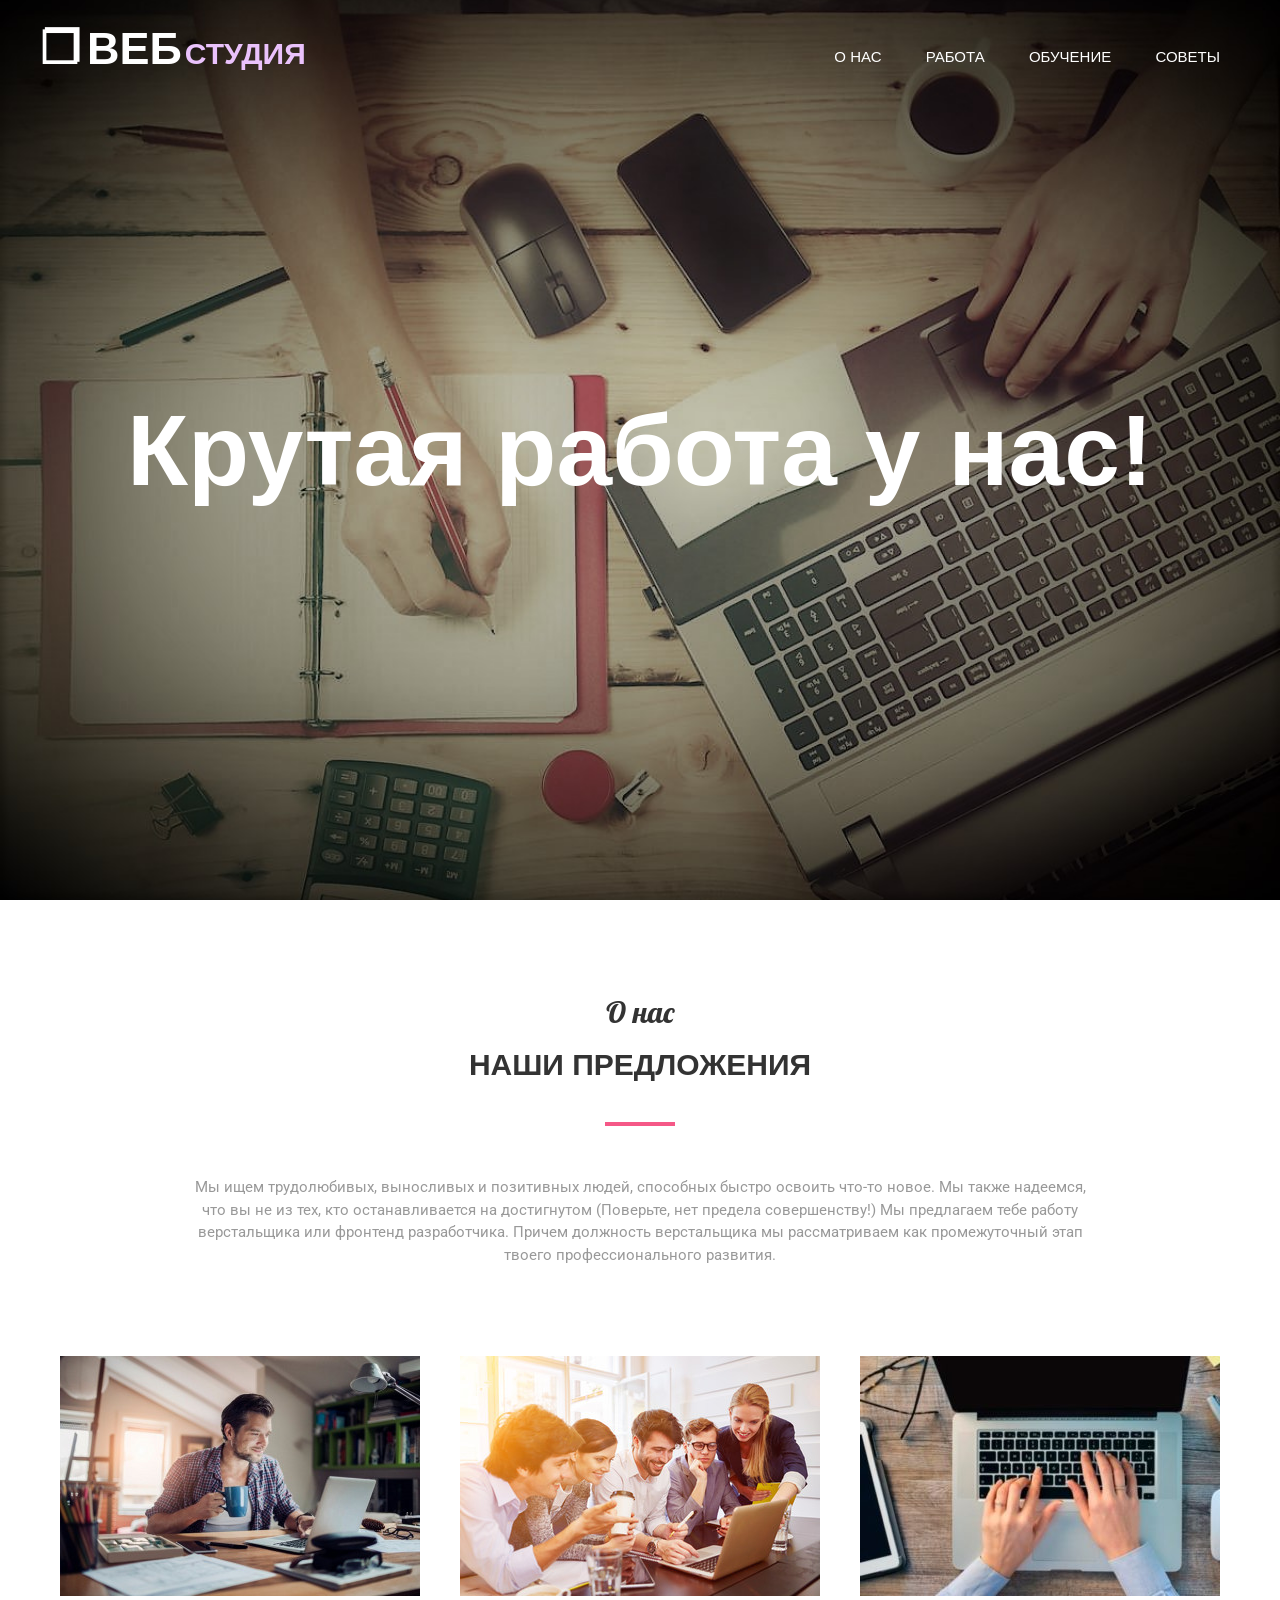
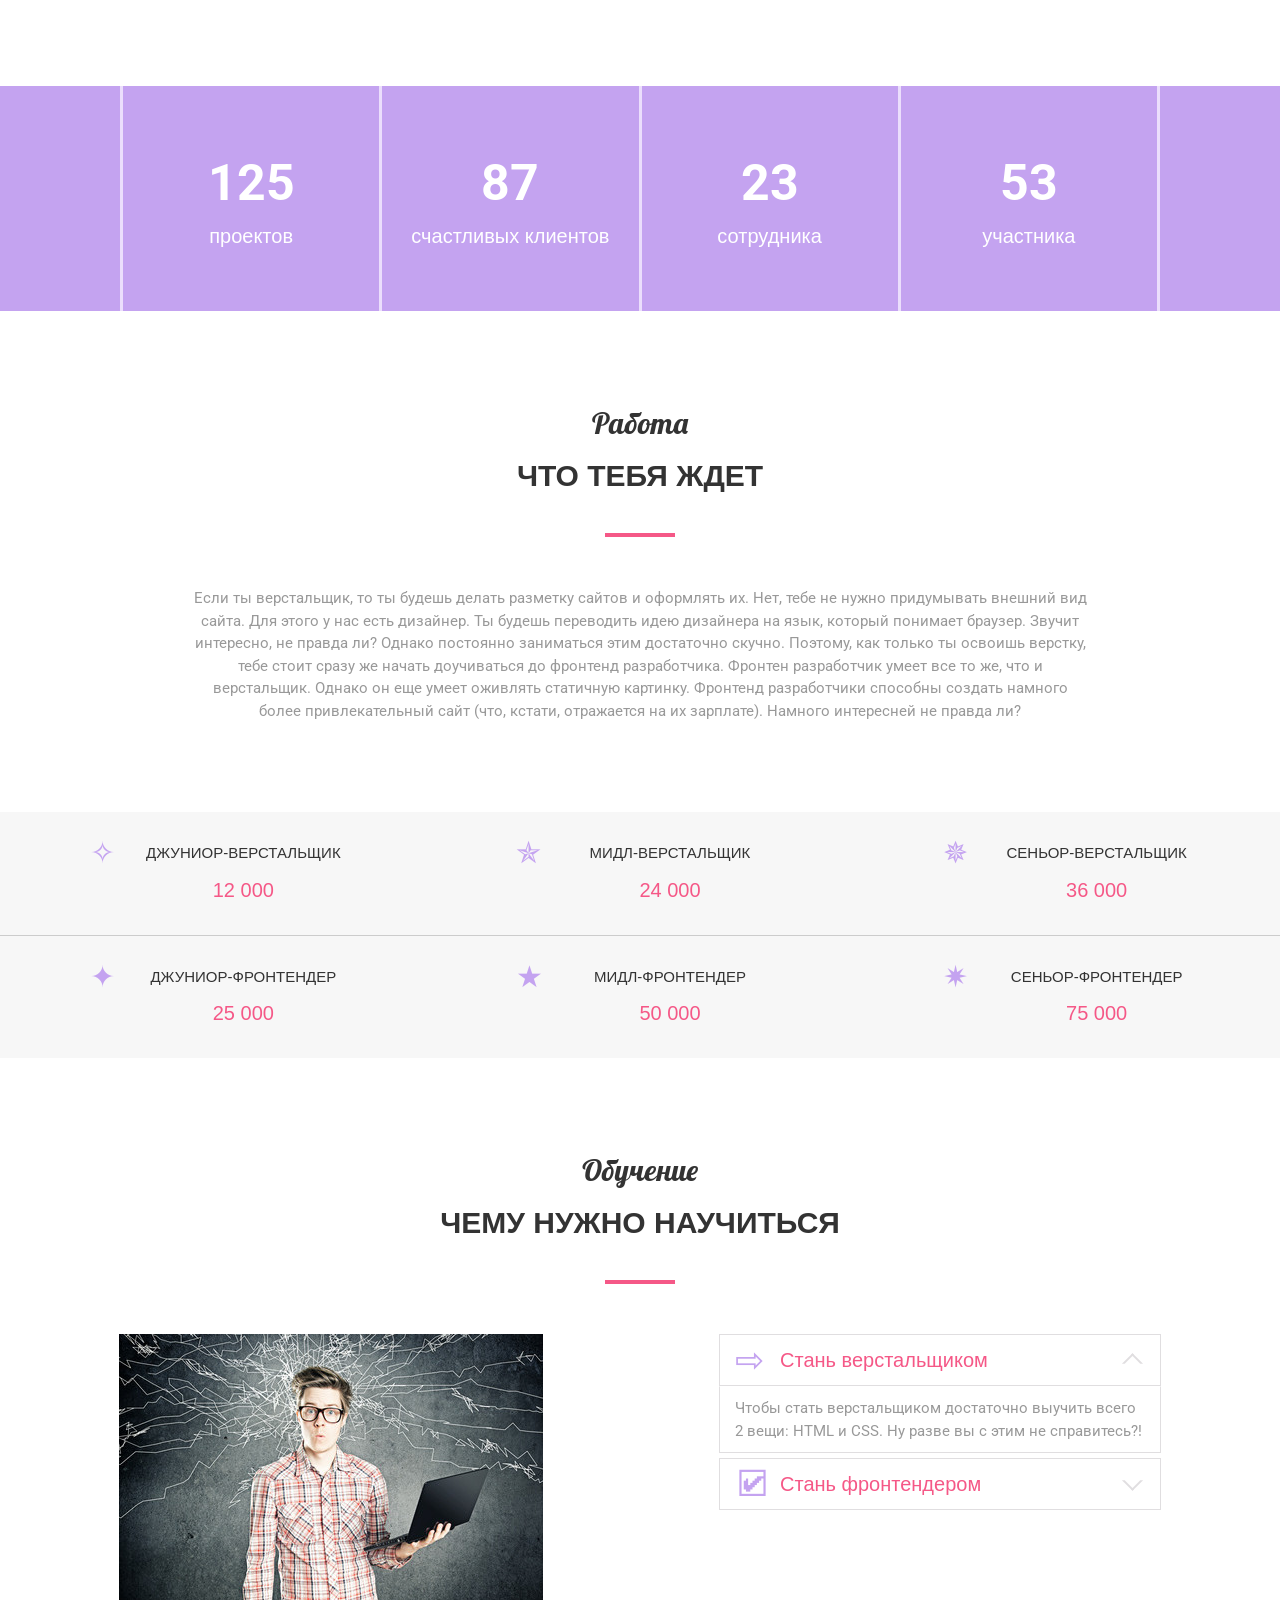
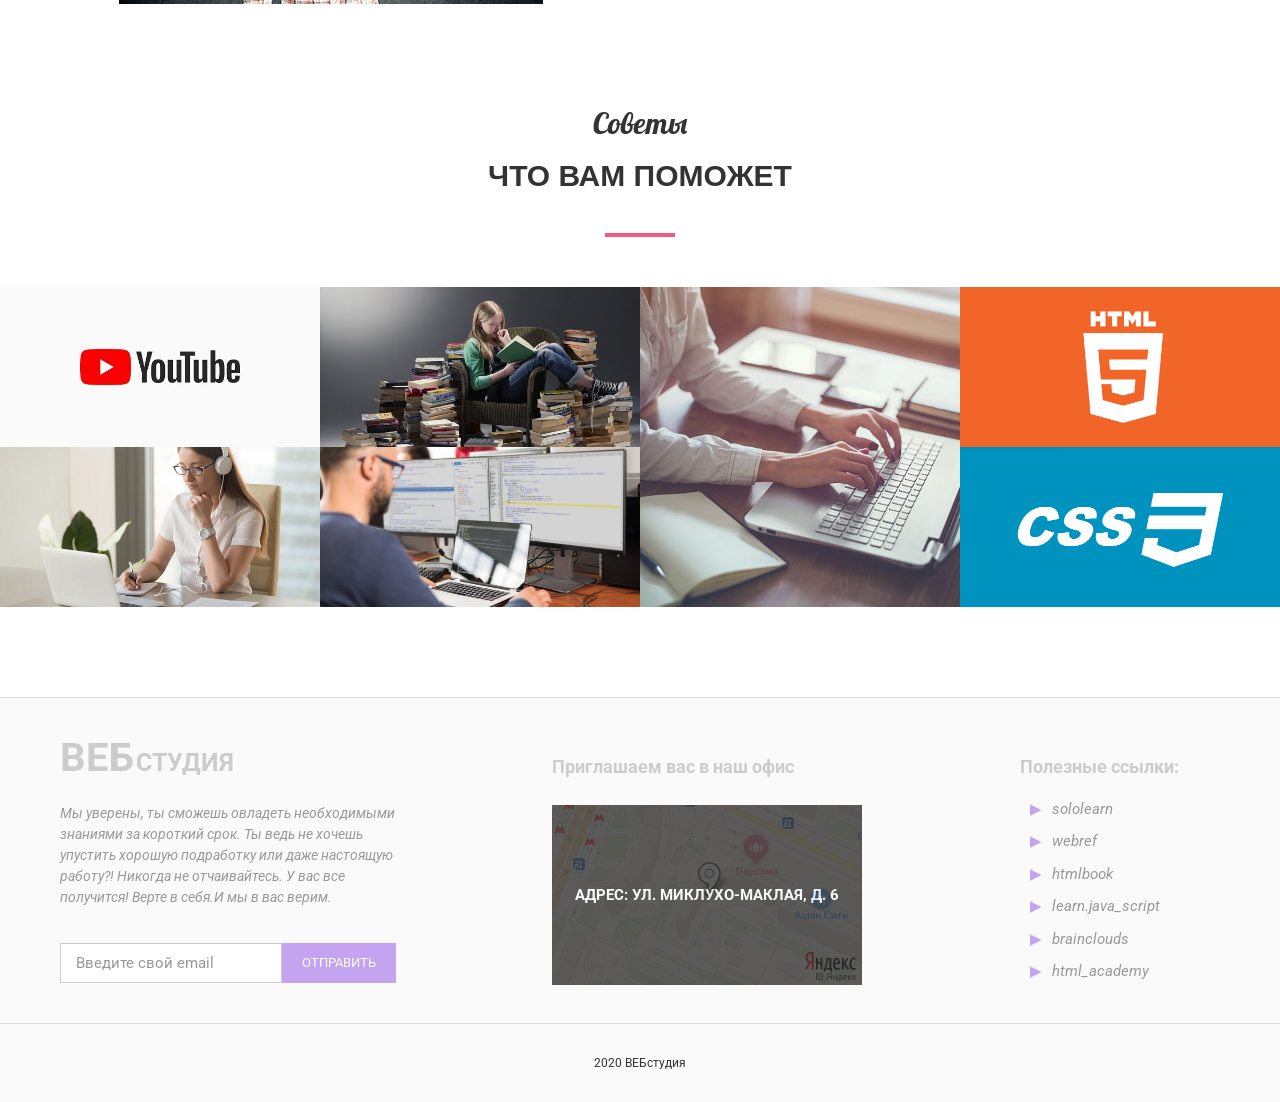
<file: index.html>
<!DOCTYPE html>
<html lang="ru" dir="ltr">
  <head>
    <meta charset="utf-8">
    <title>ВЕБстудия</title>
    <meta name="viewport" content="width=device-width, initial-scale=1">
    <meta property="og:title" content="Крутая работа у нас!">
    <meta property="og:type" content="advertisement">
    <meta property="og:image" content="images/picture5.jpg">
    <meta property="og:url" content="coolWork.github.io">
    <link rel="stylesheet" href="reset.css">
    <link rel="stylesheet" href="style.css">
    <link href="https://fonts.googleapis.com/css?family=Lobster&display=swap" rel="stylesheet">
    <link href="https://fonts.googleapis.com/css?family=Lobster|Roboto&display=swap" rel="stylesheet">
  </head>
  <body>
    <header class="header">
      <div class="container">
        <div class="header__inner">
          <div class="logo">веб</div>
          <nav class="nav">
            <a class="nav__href" href="#about">О нас</a>
            <a class="nav__href" href="#work">Работа</a>
            <a class="nav__href" href="#study">Обучение</a>
            <a class="nav__href" href="#advice">Советы</a>
          </nav>
        </div>
        <div class="title">
          <div class="container__title">
            <h1 class="title__name">Крутая работа у нас!</h1>
          </div>
        </div>
      </div>
    </header>

    <section class="section" id="about">
      <div class="container">
        <div class="section__header">
          <h3 class="section__suptitle">О нас </h3>
          <h2 class="section__title">Наши предложения</h2>
        </div>
        <div class="section__text">
          <p class="text">Мы ищем трудолюбивых,
            выносливых и позитивных людей,
            способных быстро освоить что-то новое.
            Мы также надеемся, что вы не из тех,
            кто останавливается на достигнутом
            (Поверьте, нет предела совершенству!)
            Мы предлагаем тебе работу верстальщика
            или фронтенд разработчика.
            Причем должность верстальщика мы рассматриваем
            как промежуточный этап твоего профессионального
            развития.</p>
        </div>

        <div class="about">
          <div class="about__inner">
            <div class="about__item">
              <div class="about__img">
                <img src="images/img1.jpg" alt="">
                <p class="about__text">Работай удаленно</p>
              </div>
            </div>
          </div>

          <div class="about__inner">
            <div class="about__item">
              <div class="about__img">
                <img src="images/img2.jpg" alt="">
                <p class="about__text">Работай в команде</p>
              </div>
            </div>
          </div>

          <div class="about__inner">
            <div class="about__item">
              <div class="about__img">
                <img src="images/img3.jpg" alt="">
                <p class="about__text">Освой новое</p>
              </div>
            </div>
          </div>
        </div>
      </div>
    </section>

    <div class="statistics">
      <div class="stat">

        <div class="stat__item stat__item--first">
          <div class="stat__num">125</div>
          <div class="stat__text">проектов</div>
        </div>

        <div class="stat__item stat__item--first">
          <div class="stat__num">87</div>
          <div class="stat__text">счастливых клиентов</div>
        </div>

        <div class="stat__item">
          <div class="stat__num">23</div>
          <div class="stat__text">сотрудника</div>
        </div>

        <div class="stat__item">
          <div class="stat__num">53</div>
          <div class="stat__text">участника</div>
        </div>

      </div>
    </div>

    <section class="section" id="work">
      <div class="container">
        <div class="section__header">
          <h3 class="section__suptitle">Работа</h3>
          <h2 class="section__title">Что тебя ждет</h2>
        </div>
        <div class="section__text">
          <p class="text">
            Если ты верстальщик, то ты будешь делать разметку сайтов и оформлять их.
            Нет, тебе не нужно придумывать внешний вид сайта. Для этого у нас есть дизайнер.
            Ты будешь переводить идею дизайнера на язык, который понимает браузер.
            Звучит интересно, не правда ли?
            Однако постоянно заниматься этим достаточно скучно.
            Поэтому, как только ты освоишь верстку, тебе стоит сразу же начать
            доучиваться до фронтенд разработчика.
            Фронтен разработчик умеет все то же, что и верстальщик.
            Однако он еще умеет оживлять статичную картинку.
            Фронтенд разработчики способны создать намного более привлекательный сайт
            (что, кстати, отражается на их зарплате).
            Намного интересней не правда ли?
          </p>
        </div>
      </div>
    </section>

    <div class="work">
      <div class="work__item work__item--first">
        <div class="work__icon">&#10023;</div>

        <div class="work__title">Джуниор-верстальщик</div>
        <div class="work__text">12 000</div>
      </div>

      <div class="work__item work__item--first">
        <div class="work__icon">&#10031;</div>

        <div class="work__title">Мидл-верстальщик</div>
        <div class="work__text">24 000</div>
      </div>

      <div class="work__item work__item--first">
        <div class="work__icon">&#10037;</div>

        <div class="work__title">Сеньор-верстальщик</div>
        <div class="work__text">36 000</div>
      </div>

      <div class="work__item work__item--second">
        <div class="work__icon">&#10022;</div>

        <div class="work__title">Джуниор-фронтендер</div>
        <div class="work__text">25 000</div>
      </div>

      <div class="work__item">
        <div class="work__icon">&#9733;</div>

        <div class="work__title">Мидл-фронтендер</div>
        <div class="work__text">50 000</div>
      </div>

      <div class="work__item">
        <div class="work__icon">&#10039;</div>

        <div class="work__title">Сеньор-фронтендер</div>
        <div class="work__text">75 000</div>
      </div>
    </div>

    <section class="section" id="study">
      <div class="container">
        <div class="section__header">
          <h3 class="section__suptitle">Обучение</h3>
          <h2 class="section__title">Чему нужно научиться</h2>
        </div>

        <div class="section__accordion">
          <div class="accordion__item accordion__item--img">
            <img src="images/img4.jpg" alt="">
          </div>

          <div class="accordion__item accordion__item--text">
            <div class="accordion__header accordion__header--open">
              <div class="accordion__icon">&#8680;</div>
              <h3 class="accordion__title">Стань верстальщиком</h3>
            </div>
            <div class="accordion__text">
              Чтобы стать верстальщиком
              достаточно выучить всего 2 вещи: HTML и CSS.
              Ну разве вы с этим не справитесь?!
            </div>

            <div class="accordion__header accordion__header--close">
              <div class="accordion__icon">&#128505;</div>
              <h3 class="accordion__title">Стань фронтендером</h3>
            </div>
          </div>
        </div>
      </div>
    </section>

    <section class="section" id="advice">
      <div class="section__header">
        <h3 class="section__suptitle">Советы</h3>
        <h2 class="section__title">Что вам поможет</h2>
      </div>

      <div class="advices">
        <div class="advices__col">
          <div class="advice__item">
            <img class="advice__img" src="images/pic1.jpg" alt="">
            <div class="advice__text">Смотрите ролики на youtube</div>
          </div>
          <div class="advice__item">
            <img class="advice__img" src="images/pic2.jpg" alt="">
            <div class="advice__text">Пользуйтесь бесплатными курсами</div>
          </div>
        </div>

        <div class="advices__col">
          <div class="advice__item">
            <img class="advice__img" src="images/pic3.jpg" alt="">
            <div class="advice__text">Углубляйте теоретические знания</div>
          </div>
          <div class="advice__item">
            <img class="advice__img" src="images/pic4.jpg" alt="">
            <div class="advice__text">Больше практикуйтесь</div>
          </div>
        </div>

        <div class="advices__col">
          <div class="advice__item">
            <img class="advice__img" src="images/pic7.jpg" alt="">
            <div class="advice__text">Занимайтесь каждый день</div>
          </div>
        </div>

        <div class="advices__col">
          <div class="advice__item">
            <img class="advice__img" src="images/pic5.jpg" alt="">
            <div class="advice__text">Изучите HTML</div>
          </div>
          <div class="advice__item">
            <img class="advice__img" src="images/pic6.jpg" alt="">
            <div class="advice__text">Изучите CSS</div>
          </div>
        </div>
      </div>
    </section>

    <footer class=footer>
      <div class="container">
        <div class="footer__inner">
          <div class="footer__col">
            <div class="footer__header">Веб</div>
            <div class="footer__text">
              Мы уверены, ты сможешь овладеть необходимыми знаниями за короткий срок.
              Ты ведь не хочешь упустить хорошую подработку или даже настоящую работу?!
              Никогда не отчаивайтесь. У вас все получится!
              Верте в себя.И мы в вас верим.
            </div>
            <form class="footer__form" action="index.html" method="post">
              <input class="footer__email" type="email" name="name" placeholder="Введите свой email">
              <button class="footer__btn" type="submit" name="button">Отправить</button>
            </form>
          </div>

          <div class="footer__col">
            <div class="footer__title">Приглашаем вас в наш офис</div>
            <div class="footer__map">
              <div class="footer__name">
                адрес: ул. Миклухо-Маклая, д. 6</div>
              <img src="images/map1.png" alt="">
            </div>
          </div>

          <div class="footer__col">
            <div class="footer__title">Полезные ссылки:</div>
            <a class="footer__href" href="#">sololearn</a>
            <a class="footer__href" href="#">webref</a>
            <a class="footer__href" href="#">htmlbook</a>
            <a class="footer__href" href="#">learn.java_script</a>
            <a class="footer__href" href="#">brainclouds</a>
            <a class="footer__href" href="#">html_academy</a>
          </div>
        </div>
      </div>
      <div class="footer__end">
        2020 ВЕБстудия
      </div>
    </footer>

  </body>
</html>
</file>
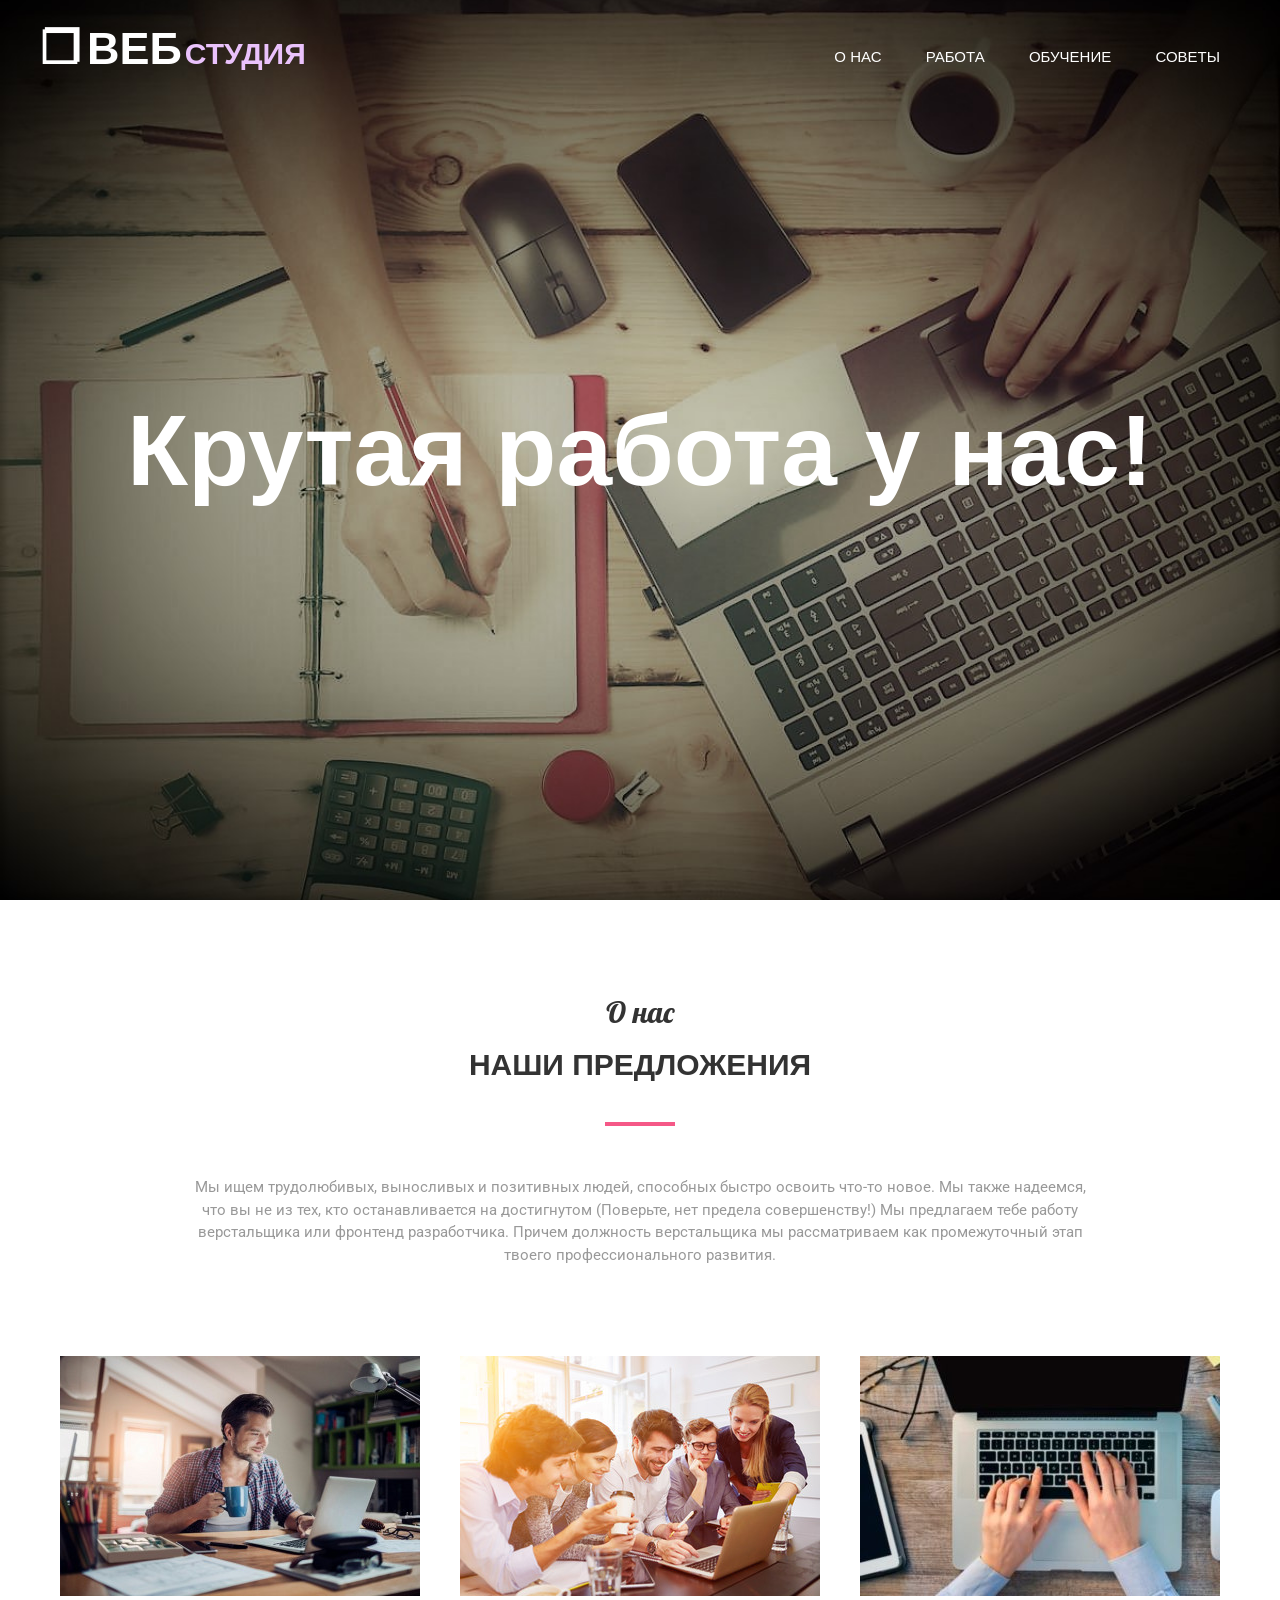
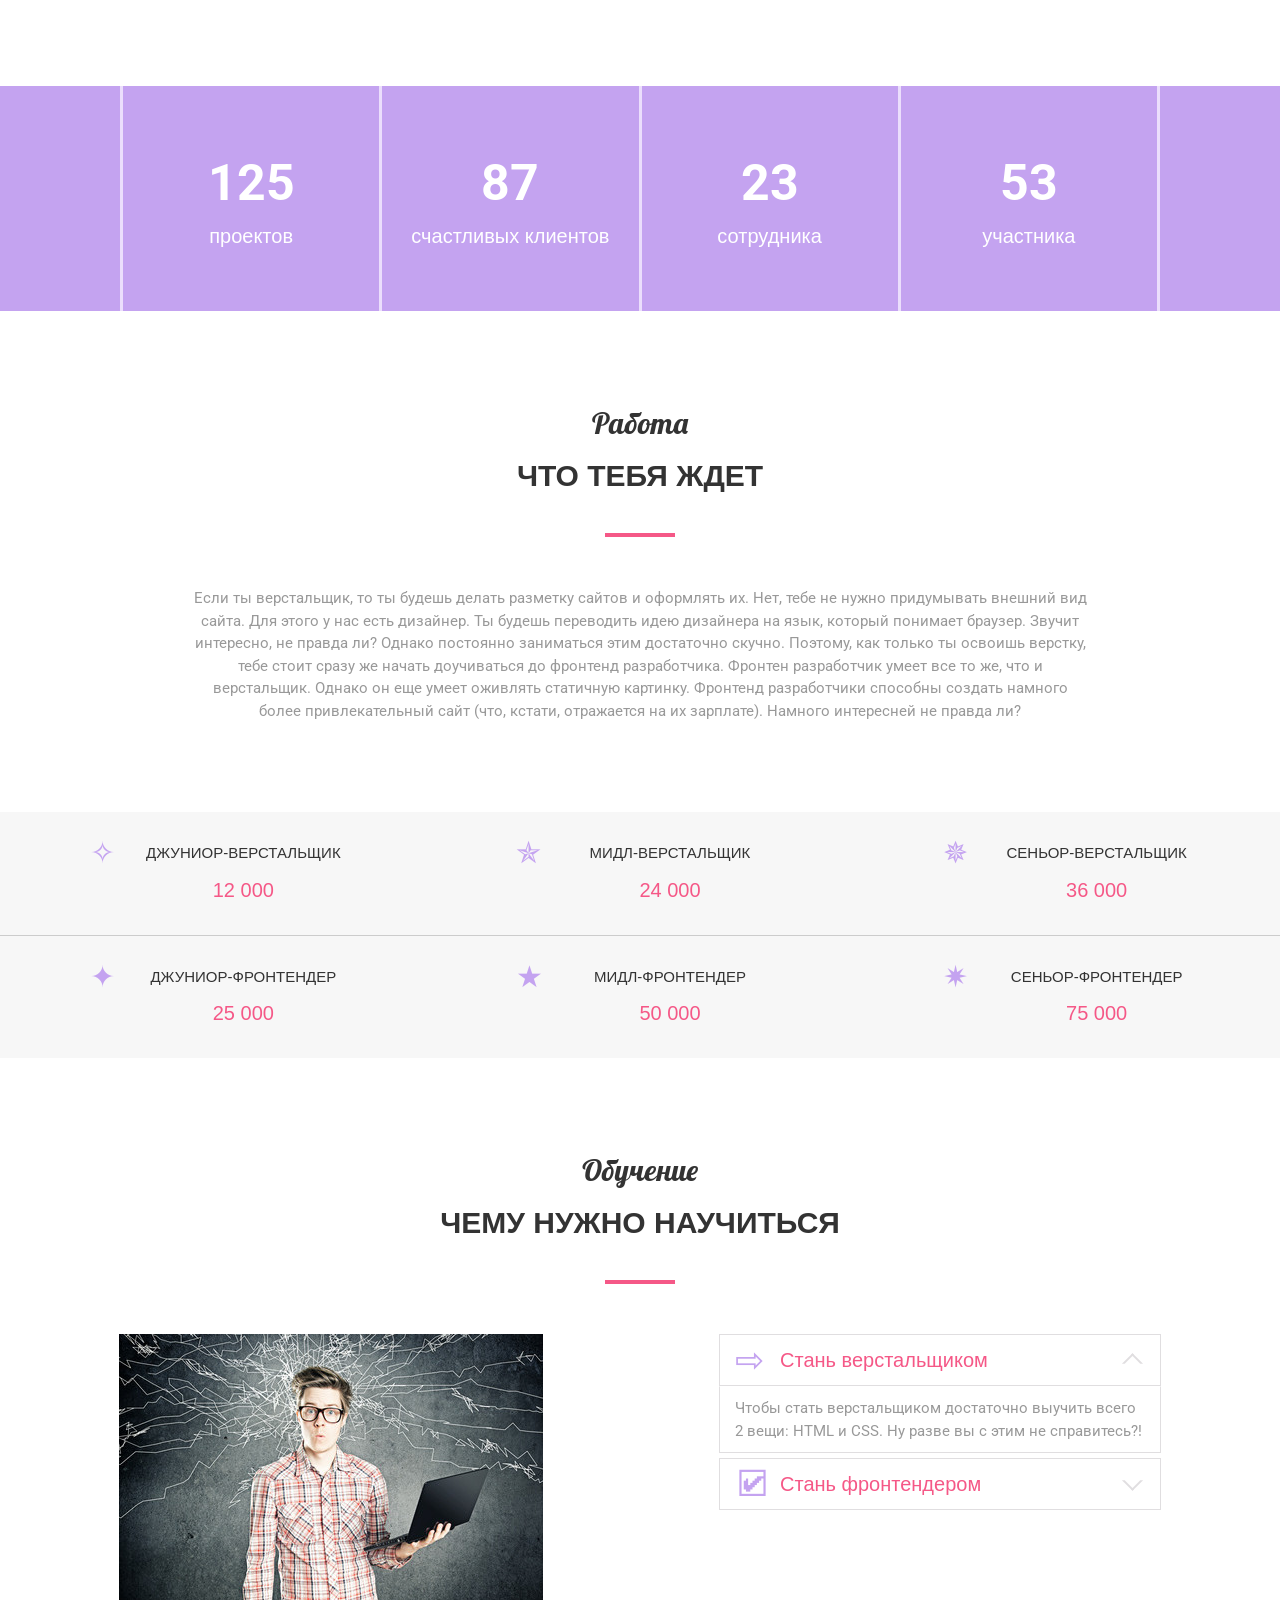
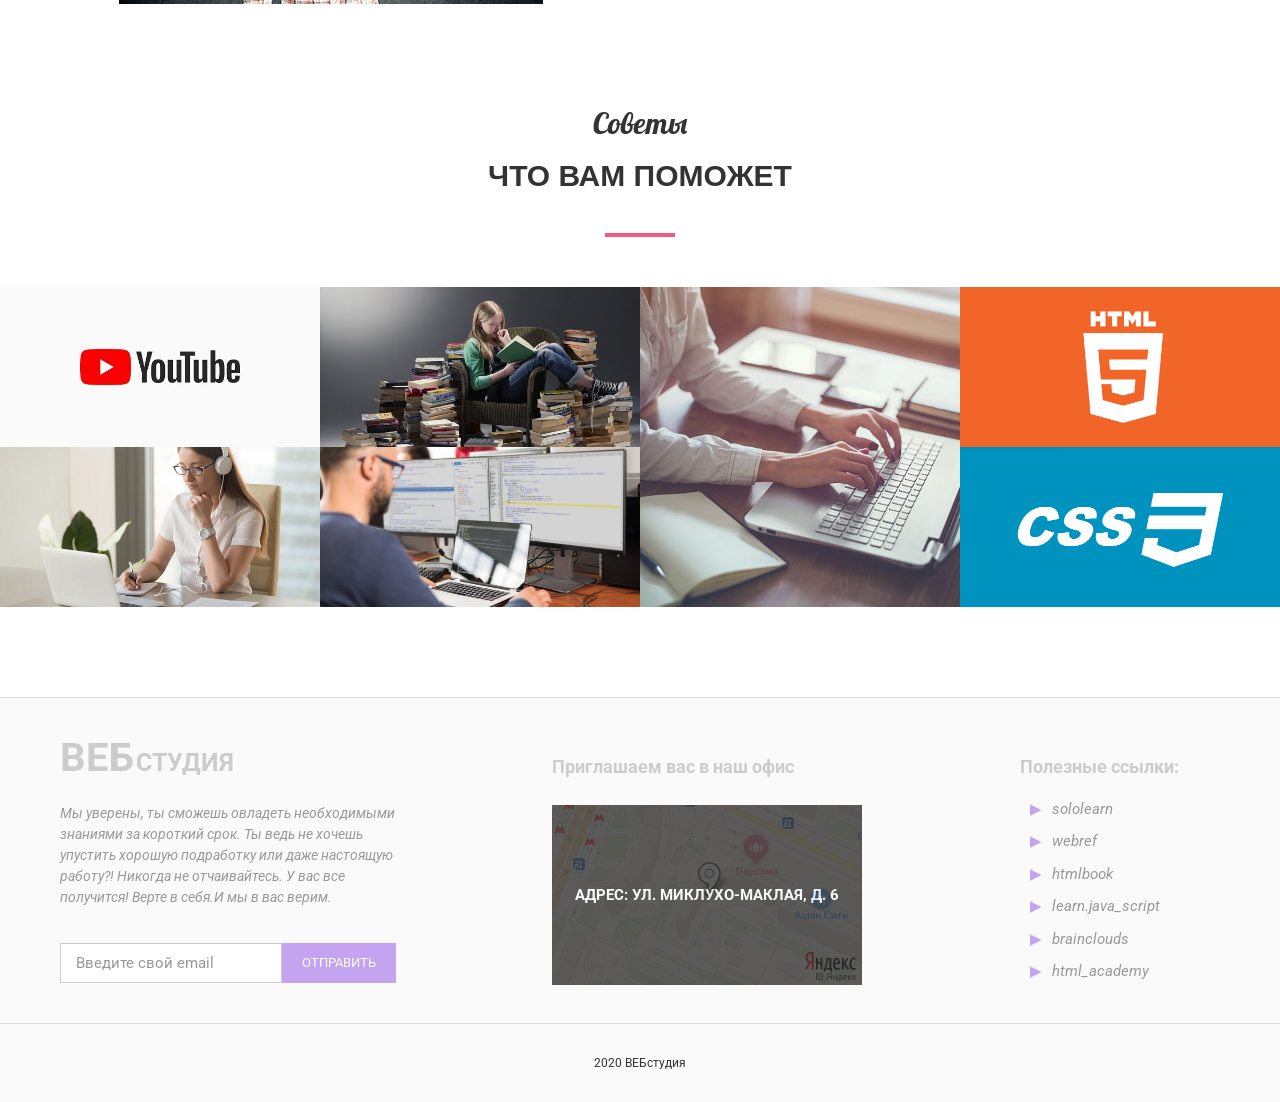
<file: проба.html>
<!DOCTYPE html>
<html lang="ru" dir="ltr">
  <head>
    <meta charset="utf-8">
    <title>ВЕБстудия</title>
    <meta name="viewport" content="width=device-width, initial-scale=1">
    <meta property="og:title" content="Крутая работа у нас!">
    <meta property="og:type" content="advertisement">
    <meta property="og:image" content="images/picture5.jpg">
    <meta property="og:url" content="coolWork.github.io">
    <link rel="stylesheet" href="reset.css">
    <link rel="stylesheet" href="css2.css">
    <link href="https://fonts.googleapis.com/css?family=Lobster&display=swap" rel="stylesheet">
    <link href="https://fonts.googleapis.com/css?family=Lobster|Roboto&display=swap" rel="stylesheet">
  </head>
  <body>
    <header class="header">
      <div class="container">
        <div class="header__inner">
          <div class="logo">веб</div>
          <nav class="nav">
            <a class="nav__href" href="#about">О нас</a>
            <a class="nav__href" href="#work">Работа</a>
            <a class="nav__href" href="#study">Обучение</a>
            <a class="nav__href" href="#advice">Советы</a>
          </nav>
        </div>
        <div class="title">
          <div class="container__title">
            <h1 class="title__name">Крутая работа у нас!</h1>
          </div>
        </div>
      </div>
    </header>

    <section class="section" id="about">
      <div class="container">
        <div class="section__header">
          <h3 class="section__suptitle">О нас </h3>
          <h2 class="section__title">Наши предложения</h2>
        </div>
        <div class="section__text">
          <p class="text">Мы ищем трудолюбивых,
            выносливых и позитивных людей,
            способных быстро освоить что-то новое.
            Мы также надеемся, что вы не из тех,
            кто останавливается на достигнутом
            (Поверьте, нет предела совершенству!)
            Мы предлагаем тебе работу верстальщика
            или фронтенд разработчика.
            Причем должность верстальщика мы рассматриваем
            как промежуточный этап твоего профессионального
            развития.</p>
        </div>

        <div class="about">
          <div class="about__inner">
            <div class="about__item">
              <div class="about__img">
                <img src="images/img1.jpg" alt="">
                <p class="about__text">Работай удаленно</p>
              </div>
            </div>
          </div>

          <div class="about__inner">
            <div class="about__item">
              <div class="about__img">
                <img src="images/img2.jpg" alt="">
                <p class="about__text">Работай в команде</p>
              </div>
            </div>
          </div>

          <div class="about__inner">
            <div class="about__item">
              <div class="about__img">
                <img src="images/img3.jpg" alt="">
                <p class="about__text">Освой новое</p>
              </div>
            </div>
          </div>
        </div>
      </div>
    </section>

    <div class="statistics">
      <div class="stat">

        <div class="stat__item stat__item--first">
          <div class="stat__num">125</div>
          <div class="stat__text">проектов</div>
        </div>

        <div class="stat__item stat__item--first">
          <div class="stat__num">87</div>
          <div class="stat__text">счастливых клиентов</div>
        </div>

        <div class="stat__item">
          <div class="stat__num">23</div>
          <div class="stat__text">сотрудника</div>
        </div>

        <div class="stat__item">
          <div class="stat__num">53</div>
          <div class="stat__text">участника</div>
        </div>

      </div>
    </div>

    <section class="section" id="work">
      <div class="container">
        <div class="section__header">
          <h3 class="section__suptitle">Работа</h3>
          <h2 class="section__title">Что тебя ждет</h2>
        </div>
        <div class="section__text">
          <p class="text">
            Если ты верстальщик, то ты будешь делать разметку сайтов и оформлять их.
            Нет, тебе не нужно придумывать внешний вид сайта. Для этого у нас есть дизайнер.
            Ты будешь переводить идею дизайнера на язык, который понимает браузер.
            Звучит интересно, не правда ли?
            Однако постоянно заниматься этим достаточно скучно.
            Поэтому, как только ты освоишь верстку, тебе стоит сразу же начать
            доучиваться до фронтенд разработчика.
            Фронтен разработчик умеет все то же, что и верстальщик.
            Однако он еще умеет оживлять статичную картинку.
            Фронтенд разработчики способны создать намного более привлекательный сайт
            (что, кстати, отражается на их зарплате).
            Намного интересней не правда ли?
          </p>
        </div>
      </div>
    </section>

    <div class="work">
      <div class="work__item work__item--first">
        <div class="work__icon">&#10023;</div>

        <div class="work__title">Джуниор-верстальщик</div>
        <div class="work__text">12 000</div>
      </div>

      <div class="work__item work__item--first">
        <div class="work__icon">&#10031;</div>

        <div class="work__title">Мидл-верстальщик</div>
        <div class="work__text">24 000</div>
      </div>

      <div class="work__item work__item--first">
        <div class="work__icon">&#10037;</div>

        <div class="work__title">Сеньор-верстальщик</div>
        <div class="work__text">36 000</div>
      </div>

      <div class="work__item work__item--second">
        <div class="work__icon">&#10022;</div>

        <div class="work__title">Джуниор-фронтендер</div>
        <div class="work__text">25 000</div>
      </div>

      <div class="work__item">
        <div class="work__icon">&#9733;</div>

        <div class="work__title">Мидл-фронтендер</div>
        <div class="work__text">50 000</div>
      </div>

      <div class="work__item">
        <div class="work__icon">&#10039;</div>

        <div class="work__title">Сеньор-фронтендер</div>
        <div class="work__text">75 000</div>
      </div>
    </div>

    <section class="section" id="study">
      <div class="container">
        <div class="section__header">
          <h3 class="section__suptitle">Обучение</h3>
          <h2 class="section__title">Чему нужно научиться</h2>
        </div>

        <div class="section__accordion">
          <div class="accordion__item accordion__item--img">
            <img src="images/img4.jpg" alt="">
          </div>

          <div class="accordion__item accordion__item--text">
            <div class="accordion__header accordion__header--open">
              <div class="accordion__icon">&#8680;</div>
              <h3 class="accordion__title">Стань верстальщиком</h3>
            </div>
            <div class="accordion__text">
              Чтобы стать верстальщиком
              достаточно выучить всего 2 вещи: HTML и CSS.
              Ну разве вы с этим не справитесь?!
            </div>

            <div class="accordion__header accordion__header--close">
              <div class="accordion__icon">&#128505;</div>
              <h3 class="accordion__title">Стань фронтендером</h3>
            </div>
          </div>
        </div>
      </div>
    </section>

    <section class="section" id="advice">
      <div class="section__header">
        <h3 class="section__suptitle">Советы</h3>
        <h2 class="section__title">Что вам поможет</h2>
      </div>

      <div class="advices">
        <div class="advices__col">
          <div class="advice__item">
            <img class="advice__img" src="images/pic1.jpg" alt="">
            <div class="advice__text">Смотрите ролики на youtube</div>
          </div>
          <div class="advice__item">
            <img class="advice__img" src="images/pic2.jpg" alt="">
            <div class="advice__text">Пользуйтесь бесплатными курсами</div>
          </div>
        </div>

        <div class="advices__col">
          <div class="advice__item">
            <img class="advice__img" src="images/pic3.jpg" alt="">
            <div class="advice__text">Углубляйте теоретические знания</div>
          </div>
          <div class="advice__item">
            <img class="advice__img" src="images/pic4.jpg" alt="">
            <div class="advice__text">Больше практикуйтесь</div>
          </div>
        </div>

        <div class="advices__col">
          <div class="advice__item">
            <img class="advice__img" src="images/pic7.jpg" alt="">
            <div class="advice__text">Занимайтесь каждый день</div>
          </div>
        </div>

        <div class="advices__col">
          <div class="advice__item">
            <img class="advice__img" src="images/pic5.jpg" alt="">
            <div class="advice__text">Изучите HTML</div>
          </div>
          <div class="advice__item">
            <img class="advice__img" src="images/pic6.jpg" alt="">
            <div class="advice__text">Изучите CSS</div>
          </div>
        </div>
      </div>
    </section>

    <footer class=footer>
      <div class="container">
        <div class="footer__inner">
          <div class="footer__col">
            <div class="footer__header">Веб</div>
            <div class="footer__text">
              Мы уверены, ты сможешь овладеть необходимыми знаниями за короткий срок.
              Ты ведь не хочешь упустить хорошую подработку или даже настоящую работу?!
              Никогда не отчаивайтесь. У вас все получится!
              Верте в себя.И мы в вас верим.
            </div>
            <form class="footer__form" action="index.html" method="post">
              <input class="footer__email" type="email" name="name" placeholder="Введите свой email">
              <button class="footer__btn" type="submit" name="button">Отправить</button>
            </form>
          </div>

          <div class="footer__col">
            <div class="footer__title">Приглашаем вас в наш офис</div>
            <div class="footer__map">
              <div class="footer__name">
                адрес: ул. Миклухо-Маклая, д. 6</div>
              <img src="images/map1.png" alt="">
            </div>
          </div>

          <div class="footer__col">
            <div class="footer__title">Полезные ссылки:</div>
            <a class="footer__href" href="#">sololearn</a>
            <a class="footer__href" href="#">webref</a>
            <a class="footer__href" href="#">htmlbook</a>
            <a class="footer__href" href="#">learn.java_script</a>
            <a class="footer__href" href="#">brainclouds</a>
            <a class="footer__href" href="#">html_academy</a>
          </div>
        </div>
      </div>
      <div class="footer__end">
        2020 ВЕБстудия
      </div>
    </footer>

  </body>
</html>
</file>
<file: style.css>
body{
  font: 15px/1.5 'Comic Sans MS', sans-serif;
  color: #333;
}
*,
*:before,
*:after{
  box-sizing: border-box;
}


/* Header */
.header{
  height: 100vh;
  width: 100%;
  margin: auto;
  background: url(images/picture1.jpg) center no-repeat;
  background-size: cover;

  position: relative;
}
.container{
  width: 100%;
  padding: 0 15px;
  max-width: 1230px;
  margin: auto;
}
.header__inner{
  display: flex;
  justify-content: space-between;
  align-items: center;
  padding: 15px 0;
}
.logo{
  text-transform: uppercase;
  font-weight: bold;
  font-size: 45px;
  color: #fff;
}
.logo::before{
  content: '\2750';
  padding-right: 7px;
  color: #fff;
}
.logo::after{
  content: 'студия';
  text-transform: uppercase;
  font-weight: bold;
  font-size: 30px;
  color: #eac2fc;
  padding-left: 3px;
}
.nav{
  text-transform: uppercase;
  padding-top: 17px;
}
.nav__href{
  margin: 0 20px;
  text-decoration: none;
  color: #fff;

  position: relative;

  transition: color 0.2s linear;
}
.nav__href:hover{
  color: #fcfccc;
}
.nav__href::after{
  content: '';
  display: block;
  position: absolute;
  width: 100%;
  height: 2px;
  top: 100%;
  left: 0; right: 0;

  background-color: #fcfccc;
  opacity: 0;

  transition: opacity 0.2s linear;
}
.nav__href:hover::after{
  opacity: 1;
}

.title{
  position: absolute;
  top: 50%;
  transform: translateY(-50%);
  left: 0; right: 0;
  margin: auto;
}
.container__title{
  width: 90%;
  margin: auto;
}
.title__name{
  text-align: center;
  font-size: 100px;
  font-weight: bold;
  color: #fff;
}

/* Section */
.section{
  margin: 90px 0;
}
.section__header{
  margin-bottom: 20px;
  text-align: center;
}
.section__header::after{
  content: '';
  display: block;
  width: 70px;
  height: 4px;
  margin: 35px auto 50px;
  background-color: #f55887;
}
.section__suptitle{
  font-size: 30px;
  margin-bottom: 7px;
  font-family: 'Lobster', cursive;
}
.section__title{
  text-transform: uppercase;
  font-size: 30px;
  font-weight: bold;
}
.section__text{
  width: 100%;
  max-width: 900px;
  margin: 0 auto 90px ;
  text-align: center;
}
.text{
  color: #999;
  font-family: 'Roboto', sans-serif;
}

/* About */
.about{
  padding: 0 -20px;
  display: flex;
  flex-wrap: wrap;
  justify-content: space-between;
}
.about__inner{
  width: 33.3333333%;
  padding: 0 20px;
}
.about__item{
  background-color: #c4a3f0;
}
.about__item:hover .about__img{
  transform: translate3d(-10px, -10px, 0);
}
.about__item:hover .about__img img{
  opacity: 0.1;
}
.about__item:hover .about__img .about__text{
  opacity: 1;
}
.about__img{
  background-image: linear-gradient(#fc477d, #f8faa5);

  transition: transform 0.1s linear;

  position: relative;
}

.about__img img{
  display: block;
  max-width: 100%;
  height: auto;

  transition: opacity 0.2s linear;
}

.about__text{
  position: absolute;
  left: 0; right: 0;
  top: 50%;
  transform: translate3d(0, -50%, 0);

  text-align: center;
  color: #fff;
  text-transform: uppercase;
  font-weight: bold;
  font-family: 'Roboto', sans-serif;

  opacity: 0;
  transition: opacity 0.2s linear;
}

/* Statistics */
.statistics{
  width: 100%;
  margin-top: 60px;
  background-color: #c4a3f0;
}
.stat{
  margin: 0 120px;
  display: flex;
  flex-wrap: wrap;
}
.stat__item{
  flex: 1 1 0;
  padding: 60px 15px;
  border-right: 3px solid #ebdefc;

  color: #fff;

  text-align: center;
}
.stat__item:first-child{
  border-left: 3px solid #ebdefc;
}
.stat__num{
  font-size: 50px;
  font-weight: bold;
  font-family: 'Roboto', sans-serif;
}
.stat__text{
  font-size: 20px;
}

/* Work */
.work{
  background-color: #f7f7f7;
  display: flex;
  flex-wrap: wrap;
}
.work__item{
  width: 33.333333%;
  padding: 30px 30px 30px 90px;
  position: relative;
}
.work__item--first{
  border-bottom: 1px solid #ccc;
}
.work__icon{
  position: absolute;
  left: 21%;
  top: 15%;
  font-size: 30px;
  color: #c4a3f0;
}
.work__title{
  text-transform: uppercase;
  color: #333;
  text-align: center;
  margin-bottom: 10px;
}
.work__text{
  text-align: center;
  font-size: 20px;
  color: #f55887;
}

/* Study */
.section__accordion{
  display: flex;
  flex-wrap: wrap;
  padding: 0 -79px;
}
.accordion__item{
  width: 50%;
  padding: 0 79px;
}
.accordion__header{
  padding: 10px 10px 10px 60px;
  border: 1px solid #e0dee0;

  position: relative;
}
.accordion__header::after{
  content: '';
  display: inline-block;
  width: 15px;
  height: 15px;
  border: 2px solid #e0dee0;
  border-bottom-color: transparent;
  border-left-color: transparent;

  position: absolute;
  right: 20px;
  top: 50%;
}
.accordion__header--open::after{
  transform: translateY(-25%) rotate(-45deg);
}
.accordion__header--close::after{
  transform: translateY(-75%) rotate(135deg);
}
.accordion__icon{
  position: absolute;
  top: 50%;
  left: 15px;
  transform: translateY(-50%);

  font-size: 35px;
  color: #c4a3f0;
}
.accordion__title{
  font-size: 20px;
  color: #f55887;
}
.accordion__text{
  padding: 10px 15px;
  border: 1px solid #e0dee0;
  border-top: 1px solid transparent;

  color: #999;
  font-family: 'Roboto', sans-serif;
  margin-bottom: 5px;
}

/* Advices */
.advices{
  display: flex;
  flex-wrap: wrap;
  justify-content: space-between;
}
.advices__col{
  width: 25%;
}
.advice__item{
  width: 100%;
  background-image: linear-gradient(#fc477d, #f8faa5);

  position: relative;
}
.advice__item:hover .advice__img{
  opacity: 0.1;
}
.advice__item:hover .advice__text{
  opacity: 1;
}
.advice__img{
  display: block;

  transition: opacity 0.2s linear;
}
.advice__text{
  position: absolute;
  top: 50%;
  left: 0;
  right: 0;

  transform: translateY(-50%);

  text-align: center;
  text-transform: uppercase;
  font-family: 'Roboto', sans-serif;
  font-weight: bold;
  color: #fff;

  opacity: 0;
  transition: opacity 0.1s linear;
}

/* Footer */
.footer{
  padding: 30px 0 0;
  border-top: 1px solid #dddcde;
  background-color: #fafafa;

  font-family: 'Roboto', sans-serif;
}
.footer__inner{
  display: flex;
  flex-wrap: wrap;
  margin-bottom: 30px;
  justify-content: space-between;
}
.footer__col{
  width: 30%;

  padding: 0 20px;
}
.footer__col:first-child{
  width: 32%;
}
.footer__col:last-child{
  width: 20%;
}
.footer__header{
  margin-bottom: 15px;

  text-transform: uppercase;
  font-size: 40px;
  font-weight: bold;
  color: #ccc;
}
.footer__header::after{
  content: 'студия';
  padding-left: 2px;
  font-size: 25px;
  color: #ccc;
}
.footer__text{
  margin-bottom: 35px;

  font-size: 14px;
  font-style: italic;
  color: #999;
}
.footer__form{
  max-width: 380px;
  display: flex;
  flex-wrap: wrap;
}
.footer__email{
  height: 40px;
  padding: 10px 15px;
  border: 1px solid #ccc;

  color: #474747;

  transition: border-color 0.1s linear;
}
.footer__email::placeholder{
  font-family: 'Roboto', sans-serif;
  color: #999;
}
.footer__email:hover{
  border-color: #c4a3f0;
}
.footer__email:focus{
  outline: none;
  border-color: #c4a3f0;
}
.footer__btn{
  height: 40px;
  padding: 10px 20px;
  background-color: #c4a3f0;
  border: none;

  text-transform: uppercase;
  font-family: 'Roboto', sans-serif;
  color: #fff;

  transition: background-color 0.1s linear;
}
.footer__btn:hover{
  background-color: #b293db;
}
.footer__btn:focus{
  outline-color: #a564fa;
}

.footer__title{
  margin: 25px 0 18px;

  font-size: 18px;
  font-weight: bold;
  color: #ccc;
}
.footer__href{
  display: block;
  margin-bottom: 10px;

  text-decoration: none;
  font-size: 15px;
  font-style: italic;
  color: #999;

  position: relative;
  transition: text-decoration 0.1s linear;
}
.footer__href::before{
  content: '\25B6';
  margin: 0 10px 0 10px;
  font-style: normal;
  color: #c4a3f0;
}
.footer__href:hover{
  text-decoration: underline;
}

.footer__map{
  width: 310px;
  max-width: 100%;
  margin-top: 25px;
  background-color: #333;
  position: relative;
}
.footer__map:hover img{
  opacity: 1;
}
.footer__map:hover .footer__name{
  color: transparent;
}
.footer__map img{
  display: block;
  opacity: 0.2;

  transition: opacity 0.5s linear;
}
.footer__name{
  position: absolute;
  top: 50%;
  left: 0; right: 0;
  transform: translateY(-50%);

  text-align: center;
  text-transform: uppercase;
  font-weight: bold;
  color: #fff;

  transition: color 0.2s linear;
}

.footer__end{
  padding: 30px;
  border-top: 1px solid #dddcde;

  text-align: center;
  font-size: 12px;
  color: #333;
}


@media (max-width: 1230px){
  /* Section */
  .section{
    margin: 70px 0;
  }

  .section__header::after{
    margin: 30px auto 35px;
  }

  /* Statistics */
  .stat{
    margin: 0 0;
  }

  .stat__item:first-child{
    border-left: none;
  }

  .stat__item:last-child{
    border-right: none;
  }

  /* Footer */
  .footer__name{
    font-size: 13px;
  }
}

@media (max-width: 990px){
  /* Header */
  .title__name{
    font-size: 80px;
  }

  /* Section */
  .section{
    margin: 50px 0;
  }

  .section__suptitle{
    font-size: 25px;
    margin-bottom: 5px;
  }

  .section__title{
    font-size: 25px;
  }

  .section__header::after{
    margin: 25px auto 30px;
  }

  .section__text{
    margin-bottom: 50px;
    max-width: 740px;
  }

  /* Statistics */
  .stat__item{
    flex: none;
    width: 50%;
    padding: 30px 15px;
    border: none;
  }
  .stat__item--first{
    border-bottom: 2px solid #ebdefc;
  }

  /* Work */
  .work__item{
    width: 50%;
  }
  .work__item--second{
    border-bottom: 1px solid #ccc;
  }

  /* Accordion */
  .accordion__item{
    padding: 0 20px;
  }

  /* Footer */
  .footer{
    padding-top: 10px;
  }
  .footer__inner{
    margin: 0 50px 10px;
  }
  .footer__col{
    width: 50%;
  }
  .footer__col:first-child{
    width: 100%;
  }
  .footer__col:last-child{
    width: 45%;
  }
  .footer__header{
    margin-bottom: 5px;
  }
  .footer__text{
    margin-bottom: 17px;
  }
  .footer__title{
    margin: 12px 0 10px;
  }
  .footer__map{
    margin-top: 0;
  }

  .footer__end{
    padding: 15px;
  }
}

@media (max-width: 770px){
  /* Header */
  .nav{
    display: none;
  }
  .title__name{
    font-size: 68px;
  }

  /* Section */
  .section{
    margin: 35px 0;
  }

  .section__suptitle{
    font-size: 20px;
    margin-bottom: 4px;
  }

  .section__title{
    font-size: 20px;
  }

  .section__header::after{
    width: 60px;
    height: 3px;
    margin: 15px auto 20px;
  }

  .section__text{
    margin-bottom: 35px;
    max-width: 650px;
  }

  .text{
    font-size: 13px;
  }

  /* About */
  .about{
    justify-content: center;
  }
  .about__inner{
    width: 100%;
    max-width: 400px;
    margin-bottom: 30px;
  }
  .about__inner:last-child{
    margin-bottom: 0;
  }

  /* Statistics */
  .statistics{
    margin-top: 40px;
  }

  .stat__num{
    font-size: 30px;
  }
  .stat__text{
    font-size: 15px;
  }

  /* Work */
  .work__item{
    width: 100%;
  }
  .work__item{
    padding: 20px 40px 20px 40px;
    border-bottom: 1px solid #ccc;
  }
  .work__item:last-child{
    border-bottom: 0;
  }
  .work__icon{
    top: 1%;
    left: 12%;
  }
  .work__title{
    margin-bottom: 5px;
    font-size: 11px;
  }
  .work__text{
    font-size: 17px;
  }

  /* Accordion */
  .accordion__item{
    width: 100%;
    padding: 0 50px;
  }
  .accordion__item--img{
    margin-bottom: 20px;
  }
  .accordion__item--img img{
    display: block;
    margin: auto;
  }

  /* Advices */
  .advices__col{
    width: 50%;
  }

  /* Work */
  .work__item{
    width: 50%;
  }
  .work__item--second{
    border-bottom: 1px solid #ccc;
  }

  /* Accordion */
  .accordion__item{
    padding: 0 20px;
  }

  /* Footer */
  .footer__inner{
    margin-bottom: 15px;
  }
  .footer__col{
    width: 100%;
  }
  .footer__col:last-child{
    width: 100%;
  }
  .footer__header{
    font-size: 25px;
  }
  .footer__header::after{
    font-size: 15px;
  }
  .footer__text{
    font-size: 11px;
  }
  .footer__email,
  .footer__btn{
    height: 30px;
    font-size: 11px;
  }
  .footer__title{
    font-size: 14px;
  }
  .footer__href{
    margin-bottom: 2px;
    font-size: 12px;
  }
}

@media (max-width: 575px){
  /* Header */
  .title__name{
    font-size: 40px;
  }

  /* Section */
  .section{
    margin: 20px 0;
  }

  .section__suptitle{
    font-size: 15px;
    margin-bottom: 3px;
  }

  .section__title{
    font-size: 15px;
  }

  .section__header::after{
    width: 45px;
    height: 2px;
    margin: 10px auto 8px;
  }

.section__text{
  margin-bottom: 20px;
}

  .text{
    font-size: 12px;
  }

  /* About */
  .about__inner{
    margin-bottom: 15px;
  }

  /* Statistics */
  .statistics{
    margin-top: 30px;
  }

  .stat__item{
    flex: none;
    width: 100%;
    padding: 15px;
    border: none;
    border-top: 2px solid #ebdefc;
  }
  .stat__item:first-child{
    border-top: none;
  }

  /* Work */
  .work__item{
    padding: 10px 10px 10px 10px;
  }
  .work__icon{
    font-size: 20px;
    top: 1%;
    left: 3%;
  }
  .work__title{
    margin-bottom: 3px;
    font-size: 10px;
  }
  .work__text{
    font-size: 15px;
  }

  /* Accordion */
  .accordion__item{
    width: 100%;
    padding: 0 10px;
  }
  .accordion__header {
    padding: 5px 5px 5px 40px;
  }
  .accordion__icon{
    font-size: 23px;
  }
  .accordion__title{
    font-size: 17px;
  }
  .accordion__text{
    padding: 5px 8px;
    font-size: 13px;
  }

  /* Advices */
  .advice__text{
    font-size: 11px;
  }

  /* Footer */
  .footer__inner{
    margin: 0 10px 10px;
  }
  .footer__email,
  .footer__btn{
    width: 100%;
  }
  .footer__name{
    font-size: 12px;
  }
}
</file>
<file: css2.css>
body{
  font: 15px/1.5 'Comic Sans MS', sans-serif;
  color: #333;
}
*,
*:before,
*:after{
  box-sizing: border-box;
}


/* Header */
.header{
  height: 100vh;
  width: 100%;
  margin: auto;
  background: url(images/picture1.jpg) center no-repeat;
  background-size: cover;

  position: relative;
}
.container{
  width: 100%;
  padding: 0 15px;
  max-width: 1230px;
  margin: auto;
}
.header__inner{
  display: flex;
  justify-content: space-between;
  align-items: center;
  padding: 15px 0;
}
.logo{
  text-transform: uppercase;
  font-weight: bold;
  font-size: 45px;
  color: #fff;
}
.logo::before{
  content: '\2750';
  padding-right: 7px;
  color: #fff;
}
.logo::after{
  content: 'студия';
  text-transform: uppercase;
  font-weight: bold;
  font-size: 30px;
  color: #eac2fc;
  padding-left: 3px;
}
.nav{
  text-transform: uppercase;
  padding-top: 17px;
}
.nav__href{
  margin: 0 20px;
  text-decoration: none;
  color: #fff;

  position: relative;

  transition: color 0.2s linear;
}
.nav__href:hover{
  color: #fcfccc;
}
.nav__href::after{
  content: '';
  display: block;
  position: absolute;
  width: 100%;
  height: 2px;
  top: 100%;
  left: 0; right: 0;

  background-color: #fcfccc;
  opacity: 0;

  transition: opacity 0.2s linear;
}
.nav__href:hover::after{
  opacity: 1;
}

.title{
  position: absolute;
  top: 50%;
  transform: translateY(-50%);
  left: 0; right: 0;
  margin: auto;
}
.container__title{
  width: 90%;
  margin: auto;
}
.title__name{
  text-align: center;
  font-size: 100px;
  font-weight: bold;
  color: #fff;
}

/* Section */
.section{
  margin: 90px 0;
}
.section__header{
  margin-bottom: 20px;
  text-align: center;
}
.section__header::after{
  content: '';
  display: block;
  width: 70px;
  height: 4px;
  margin: 35px auto 50px;
  background-color: #f55887;
}
.section__suptitle{
  font-size: 30px;
  margin-bottom: 7px;
  font-family: 'Lobster', cursive;
}
.section__title{
  text-transform: uppercase;
  font-size: 30px;
  font-weight: bold;
}
.section__text{
  width: 100%;
  max-width: 900px;
  margin: 0 auto 90px ;
  text-align: center;
}
.text{
  color: #999;
  font-family: 'Roboto', sans-serif;
}

/* About */
.about{
  padding: 0 -20px;
  display: flex;
  flex-wrap: wrap;
  justify-content: space-between;
}
.about__inner{
  width: 33.3333333%;
  padding: 0 20px;
}
.about__item{
  background-color: #c4a3f0;
}
.about__item:hover .about__img{
  transform: translate3d(-10px, -10px, 0);
}
.about__item:hover .about__img img{
  opacity: 0.1;
}
.about__item:hover .about__img .about__text{
  opacity: 1;
}
.about__img{
  background-image: linear-gradient(#fc477d, #f8faa5);

  transition: transform 0.1s linear;

  position: relative;
}

.about__img img{
  display: block;
  max-width: 100%;
  height: auto;

  transition: opacity 0.2s linear;
}

.about__text{
  position: absolute;
  left: 0; right: 0;
  top: 50%;
  transform: translate3d(0, -50%, 0);

  text-align: center;
  color: #fff;
  text-transform: uppercase;
  font-weight: bold;
  font-family: 'Roboto', sans-serif;

  opacity: 0;
  transition: opacity 0.2s linear;
}

/* Statistics */
.statistics{
  width: 100%;
  margin-top: 60px;
  background-color: #c4a3f0;
}
.stat{
  margin: 0 120px;
  display: flex;
  flex-wrap: wrap;
}
.stat__item{
  flex: 1 1 0;
  padding: 60px 15px;
  border-right: 3px solid #ebdefc;

  color: #fff;

  text-align: center;
}
.stat__item:first-child{
  border-left: 3px solid #ebdefc;
}
.stat__num{
  font-size: 50px;
  font-weight: bold;
  font-family: 'Roboto', sans-serif;
}
.stat__text{
  font-size: 20px;
}

/* Work */
.work{
  background-color: #f7f7f7;
  display: flex;
  flex-wrap: wrap;
}
.work__item{
  width: 33.333333%;
  padding: 30px 30px 30px 90px;
  position: relative;
}
.work__item--first{
  border-bottom: 1px solid #ccc;
}
.work__icon{
  position: absolute;
  left: 21%;
  top: 15%;
  font-size: 30px;
  color: #c4a3f0;
}
.work__title{
  text-transform: uppercase;
  color: #333;
  text-align: center;
  margin-bottom: 10px;
}
.work__text{
  text-align: center;
  font-size: 20px;
  color: #f55887;
}

/* Study */
.section__accordion{
  display: flex;
  flex-wrap: wrap;
  padding: 0 -79px;
}
.accordion__item{
  width: 50%;
  padding: 0 79px;
}
.accordion__header{
  padding: 10px 10px 10px 60px;
  border: 1px solid #e0dee0;

  position: relative;
}
.accordion__header::after{
  content: '';
  display: inline-block;
  width: 15px;
  height: 15px;
  border: 2px solid #e0dee0;
  border-bottom-color: transparent;
  border-left-color: transparent;

  position: absolute;
  right: 20px;
  top: 50%;
}
.accordion__header--open::after{
  transform: translateY(-25%) rotate(-45deg);
}
.accordion__header--close::after{
  transform: translateY(-75%) rotate(135deg);
}
.accordion__icon{
  position: absolute;
  top: 50%;
  left: 15px;
  transform: translateY(-50%);

  font-size: 35px;
  color: #c4a3f0;
}
.accordion__title{
  font-size: 20px;
  color: #f55887;
}
.accordion__text{
  padding: 10px 15px;
  border: 1px solid #e0dee0;
  border-top: 1px solid transparent;

  color: #999;
  font-family: 'Roboto', sans-serif;
  margin-bottom: 5px;
}

/* Advices */
.advices{
  display: flex;
  flex-wrap: wrap;
  justify-content: space-between;
}
.advices__col{
  width: 25%;
}
.advice__item{
  width: 100%;
  background-image: linear-gradient(#fc477d, #f8faa5);

  position: relative;
}
.advice__item:hover .advice__img{
  opacity: 0.1;
}
.advice__item:hover .advice__text{
  opacity: 1;
}
.advice__img{
  display: block;

  transition: opacity 0.2s linear;
}
.advice__text{
  position: absolute;
  top: 50%;
  left: 0;
  right: 0;

  transform: translateY(-50%);

  text-align: center;
  text-transform: uppercase;
  font-family: 'Roboto', sans-serif;
  font-weight: bold;
  color: #fff;

  opacity: 0;
  transition: opacity 0.1s linear;
}

/* Footer */
.footer{
  padding: 30px 0 0;
  border-top: 1px solid #dddcde;
  background-color: #fafafa;

  font-family: 'Roboto', sans-serif;
}
.footer__inner{
  display: flex;
  flex-wrap: wrap;
  margin-bottom: 30px;
  justify-content: space-between;
}
.footer__col{
  width: 30%;

  padding: 0 20px;
}
.footer__col:first-child{
  width: 32%;
}
.footer__col:last-child{
  width: 20%;
}
.footer__header{
  margin-bottom: 15px;

  text-transform: uppercase;
  font-size: 40px;
  font-weight: bold;
  color: #ccc;
}
.footer__header::after{
  content: 'студия';
  padding-left: 2px;
  font-size: 25px;
  color: #ccc;
}
.footer__text{
  margin-bottom: 35px;

  font-size: 14px;
  font-style: italic;
  color: #999;
}
.footer__form{
  max-width: 380px;
  display: flex;
  flex-wrap: wrap;
}
.footer__email{
  height: 40px;
  padding: 10px 15px;
  border: 1px solid #ccc;

  color: #474747;

  transition: border-color 0.1s linear;
}
.footer__email::placeholder{
  font-family: 'Roboto', sans-serif;
  color: #999;
}
.footer__email:hover{
  border-color: #c4a3f0;
}
.footer__email:focus{
  outline: none;
  border-color: #c4a3f0;
}
.footer__btn{
  height: 40px;
  padding: 10px 20px;
  background-color: #c4a3f0;
  border: none;

  text-transform: uppercase;
  font-family: 'Roboto', sans-serif;
  color: #fff;

  transition: background-color 0.1s linear;
}
.footer__btn:hover{
  background-color: #b293db;
}
.footer__btn:focus{
  outline-color: #a564fa;
}

.footer__title{
  margin: 25px 0 18px;

  font-size: 18px;
  font-weight: bold;
  color: #ccc;
}
.footer__href{
  display: block;
  margin-bottom: 10px;

  text-decoration: none;
  font-size: 15px;
  font-style: italic;
  color: #999;

  position: relative;
  transition: text-decoration 0.1s linear;
}
.footer__href::before{
  content: '\25B6';
  margin: 0 10px 0 10px;
  font-style: normal;
  color: #c4a3f0;
}
.footer__href:hover{
  text-decoration: underline;
}

.footer__map{
  width: 310px;
  max-width: 100%;
  margin-top: 25px;
  background-color: #333;
  position: relative;
}
.footer__map:hover img{
  opacity: 1;
}
.footer__map:hover .footer__name{
  color: transparent;
}
.footer__map img{
  display: block;
  opacity: 0.2;

  transition: opacity 0.5s linear;
}
.footer__name{
  position: absolute;
  top: 50%;
  left: 0; right: 0;
  transform: translateY(-50%);

  text-align: center;
  text-transform: uppercase;
  font-weight: bold;
  color: #fff;

  transition: color 0.2s linear;
}

.footer__end{
  padding: 30px;
  border-top: 1px solid #dddcde;

  text-align: center;
  font-size: 12px;
  color: #333;
}


@media (max-width: 1230px){
  /* Section */
  .section{
    margin: 70px 0;
  }

  .section__header::after{
    margin: 30px auto 35px;
  }

  /* Statistics */
  .stat{
    margin: 0 0;
  }

  .stat__item:first-child{
    border-left: none;
  }

  .stat__item:last-child{
    border-right: none;
  }

  /* Footer */
  .footer__name{
    font-size: 13px;
  }
}

@media (max-width: 990px){
  /* Header */
  .title__name{
    font-size: 80px;
  }

  /* Section */
  .section{
    margin: 50px 0;
  }

  .section__suptitle{
    font-size: 25px;
    margin-bottom: 5px;
  }

  .section__title{
    font-size: 25px;
  }

  .section__header::after{
    margin: 25px auto 30px;
  }

  .section__text{
    margin-bottom: 50px;
    max-width: 740px;
  }

  /* Statistics */
  .stat__item{
    flex: none;
    width: 50%;
    padding: 30px 15px;
    border: none;
  }
  .stat__item--first{
    border-bottom: 2px solid #ebdefc;
  }

  /* Work */
  .work__item{
    width: 50%;
  }
  .work__item--second{
    border-bottom: 1px solid #ccc;
  }

  /* Accordion */
  .accordion__item{
    padding: 0 20px;
  }

  /* Footer */
  .footer{
    padding-top: 10px;
  }
  .footer__inner{
    margin: 0 50px 10px;
  }
  .footer__col{
    width: 50%;
  }
  .footer__col:first-child{
    width: 100%;
  }
  .footer__col:last-child{
    width: 45%;
  }
  .footer__header{
    margin-bottom: 5px;
  }
  .footer__text{
    margin-bottom: 17px;
  }
  .footer__title{
    margin: 12px 0 10px;
  }
  .footer__map{
    margin-top: 0;
  }

  .footer__end{
    padding: 15px;
  }
}

@media (max-width: 770px){
  /* Header */
  .nav{
    display: none;
  }
  .title__name{
    font-size: 68px;
  }

  /* Section */
  .section{
    margin: 35px 0;
  }

  .section__suptitle{
    font-size: 20px;
    margin-bottom: 4px;
  }

  .section__title{
    font-size: 20px;
  }

  .section__header::after{
    width: 60px;
    height: 3px;
    margin: 15px auto 20px;
  }

  .section__text{
    margin-bottom: 35px;
    max-width: 650px;
  }

  .text{
    font-size: 13px;
  }

  /* About */
  .about{
    justify-content: center;
  }
  .about__inner{
    width: 100%;
    max-width: 400px;
    margin-bottom: 30px;
  }
  .about__inner:last-child{
    margin-bottom: 0;
  }

  /* Statistics */
  .statistics{
    margin-top: 40px;
  }

  .stat__num{
    font-size: 30px;
  }
  .stat__text{
    font-size: 15px;
  }

  /* Work */
  .work__item{
    width: 100%;
  }
  .work__item{
    padding: 20px 40px 20px 40px;
    border-bottom: 1px solid #ccc;
  }
  .work__item:last-child{
    border-bottom: 0;
  }
  .work__icon{
    top: 1%;
    left: 12%;
  }
  .work__title{
    margin-bottom: 5px;
    font-size: 11px;
  }
  .work__text{
    font-size: 17px;
  }

  /* Accordion */
  .accordion__item{
    width: 100%;
    padding: 0 50px;
  }
  .accordion__item--img{
    margin-bottom: 20px;
  }
  .accordion__item--img img{
    display: block;
    margin: auto;
  }

  /* Advices */
  .advices__col{
    width: 50%;
  }

  /* Work */
  .work__item{
    width: 50%;
  }
  .work__item--second{
    border-bottom: 1px solid #ccc;
  }

  /* Accordion */
  .accordion__item{
    padding: 0 20px;
  }

  /* Footer */
  .footer__inner{
    margin-bottom: 15px;
  }
  .footer__col{
    width: 100%;
  }
  .footer__col:last-child{
    width: 100%;
  }
  .footer__header{
    font-size: 25px;
  }
  .footer__header::after{
    font-size: 15px;
  }
  .footer__text{
    font-size: 11px;
  }
  .footer__email,
  .footer__btn{
    height: 30px;
    font-size: 11px;
  }
  .footer__title{
    font-size: 14px;
  }
  .footer__href{
    margin-bottom: 2px;
    font-size: 12px;
  }
}

@media (max-width: 575px){
  /* Header */
  .title__name{
    font-size: 40px;
  }

  /* Section */
  .section{
    margin: 20px 0;
  }

  .section__suptitle{
    font-size: 15px;
    margin-bottom: 3px;
  }

  .section__title{
    font-size: 15px;
  }

  .section__header::after{
    width: 45px;
    height: 2px;
    margin: 10px auto 8px;
  }

.section__text{
  margin-bottom: 20px;
}

  .text{
    font-size: 12px;
  }

  /* About */
  .about__inner{
    margin-bottom: 15px;
  }

  /* Statistics */
  .statistics{
    margin-top: 30px;
  }

  .stat__item{
    flex: none;
    width: 100%;
    padding: 15px;
    border: none;
    border-top: 2px solid #ebdefc;
  }
  .stat__item:first-child{
    border-top: none;
  }

  /* Work */
  .work__item{
    padding: 10px 10px 10px 10px;
  }
  .work__icon{
    font-size: 20px;
    top: 1%;
    left: 3%;
  }
  .work__title{
    margin-bottom: 3px;
    font-size: 10px;
  }
  .work__text{
    font-size: 15px;
  }

  /* Accordion */
  .accordion__item{
    width: 100%;
    padding: 0 10px;
  }
  .accordion__header {
    padding: 5px 5px 5px 40px;
  }
  .accordion__icon{
    font-size: 23px;
  }
  .accordion__title{
    font-size: 17px;
  }
  .accordion__text{
    padding: 5px 8px;
    font-size: 13px;
  }

  /* Advices */
  .advice__text{
    font-size: 11px;
  }

  /* Footer */
  .footer__inner{
    margin: 0 10px 10px;
  }
  .footer__email,
  .footer__btn{
    width: 100%;
  }
  .footer__name{
    font-size: 12px;
  }
}
</file>
